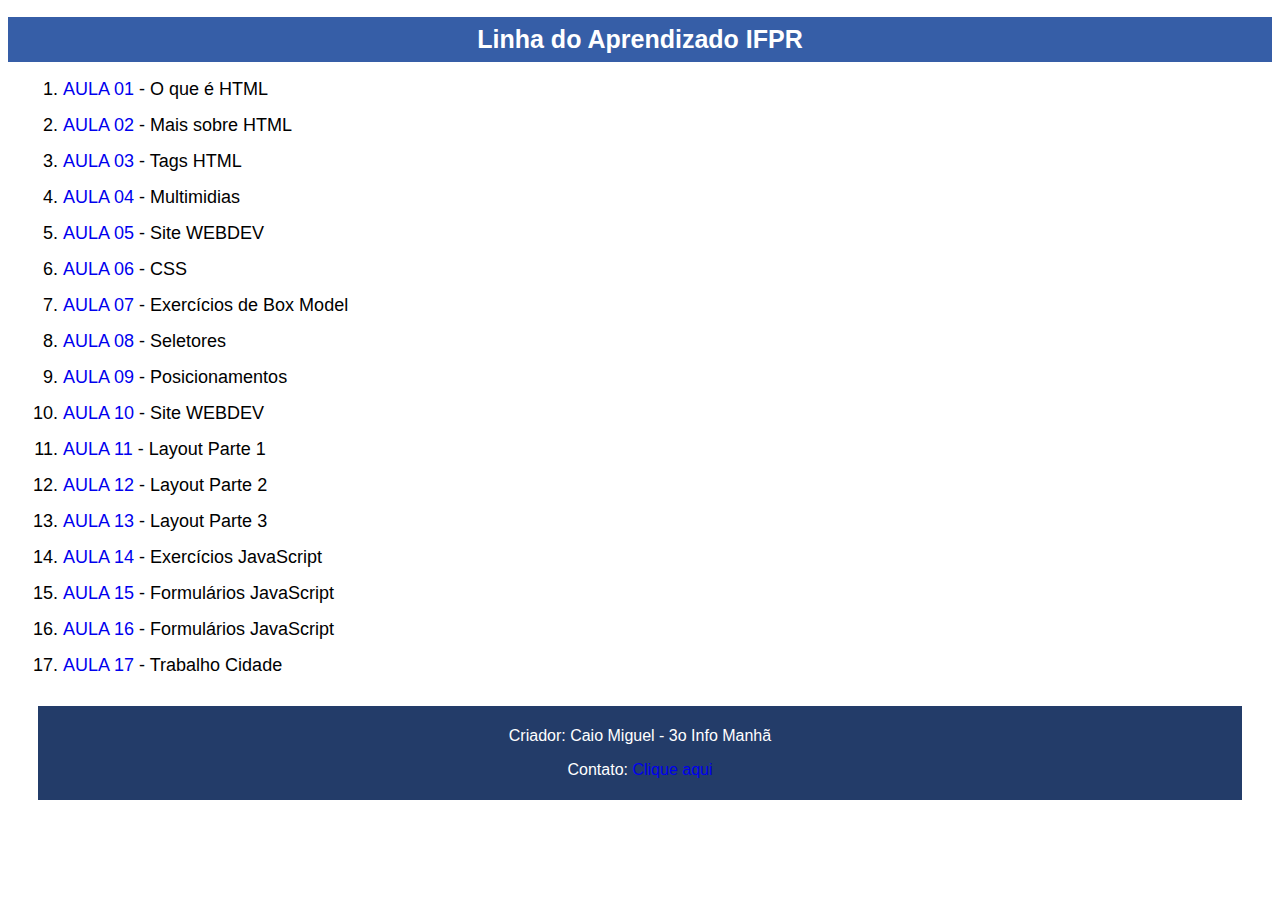
<file: index.html>
<!DOCTYPE html>
<html lang="en">
<head>
    <meta charset="UTF-8">
    <meta http-equiv="X-UA-Compatible" content="IE=edge">
    <meta name="viewport" content="width=device-width, initial-scale=1.0">
    <title>Linha do Aprendizado</title>

    <link rel="stylesheet" href="style.css">

    <script type="text/javascript" src="js.js"></script>

</head>

<body>
    
    <header>
        <h1>Linha do Aprendizado IFPR</h1>
    </header>

    <article>
        <section>
            <ol>
                <li><a class="links" href="aulas/Aula01/Ex01.html">Aula 01</a> - O que é HTML</li>
                <li><a class="links" href="aulas/Aula02/RDE05_index_base.html">Aula 02</a> - Mais sobre HTML</li>
                <li><a class="links" href="aulas/Aula05 - Atividade/index.html">Aula 03</a> - Tags HTML</li>
                <li><a class="links" href="aulas/Aula06 - Multimídias/Aula09-Multimídias.html">Aula 04</a> - Multimidias</li> 
                <li><a class="links" href="aulas/Aula07 - Atividade/index.html">Aula 05</a> - Site WEBDEV</li>
                <li><a class="links" href="aulas/Aula08 - CSS/index.html">Aula 06</a> - CSS</li>
                <li><a class="links" href="aulas/Aula09 - Box Model/exercicio.html">Aula 07</a> - Exercícios de Box Model</li>
                <li><a class="links" href="aulas/Aula10 - Seletores/RDE12_DWEB_Texto.html">Aula 08</a> - Seletores</li>
                <li><a class="links" href="aulas/Aula11 - Posicionamento/index.html">Aula 09</a> - Posicionamentos</li>
                <li><a class="links" href="aulas/Aula12 - Projeto CSS/index.html">Aula 10</a> - Site WEBDEV</li>
                <li><a class="links" href="aulas/Aula13 - Layout/Aula21-Layout.html">Aula 11</a> - Layout Parte 1</li>
                <li><a class="links" href="aulas/Aula13 - Layout/Aula21-Layout2.html">Aula 12</a> - Layout Parte 2</li>
                <li><a class="links" href="aulas/Aula13 - Layout/Aula21-Layout3.html">Aula 13</a> - Layout Parte 3</li>
                <li><a class="links" href="aulas/Aula14 - JavaScript/index.html">Aula 14</a> - Exercícios JavaScript</li>
                <li><a class="links" href="aulas/Aula15 - Formulários/formularios.html">Aula 15</a> - Formulários JavaScript</li>
                <li><a class="links" href="aulas/Aula15 - Formulários/formularios2.html">Aula 16</a> - Formulários JavaScript</li>
                <li><a class="links" href="aulas/Aula16 - Trabalho Cidade/index.html">Aula 17</a> - Trabalho Cidade</li>
            </ol>
        </section>
    </article>

    <footer>
        <p>Criador: Caio Miguel - 3o Info Manhã</p>
        <p>Contato: <a href="mailto:caiomiguel1310@gmail.com" class="email">Clique aqui</a>
    </footer>

</body>

</html>
</file>
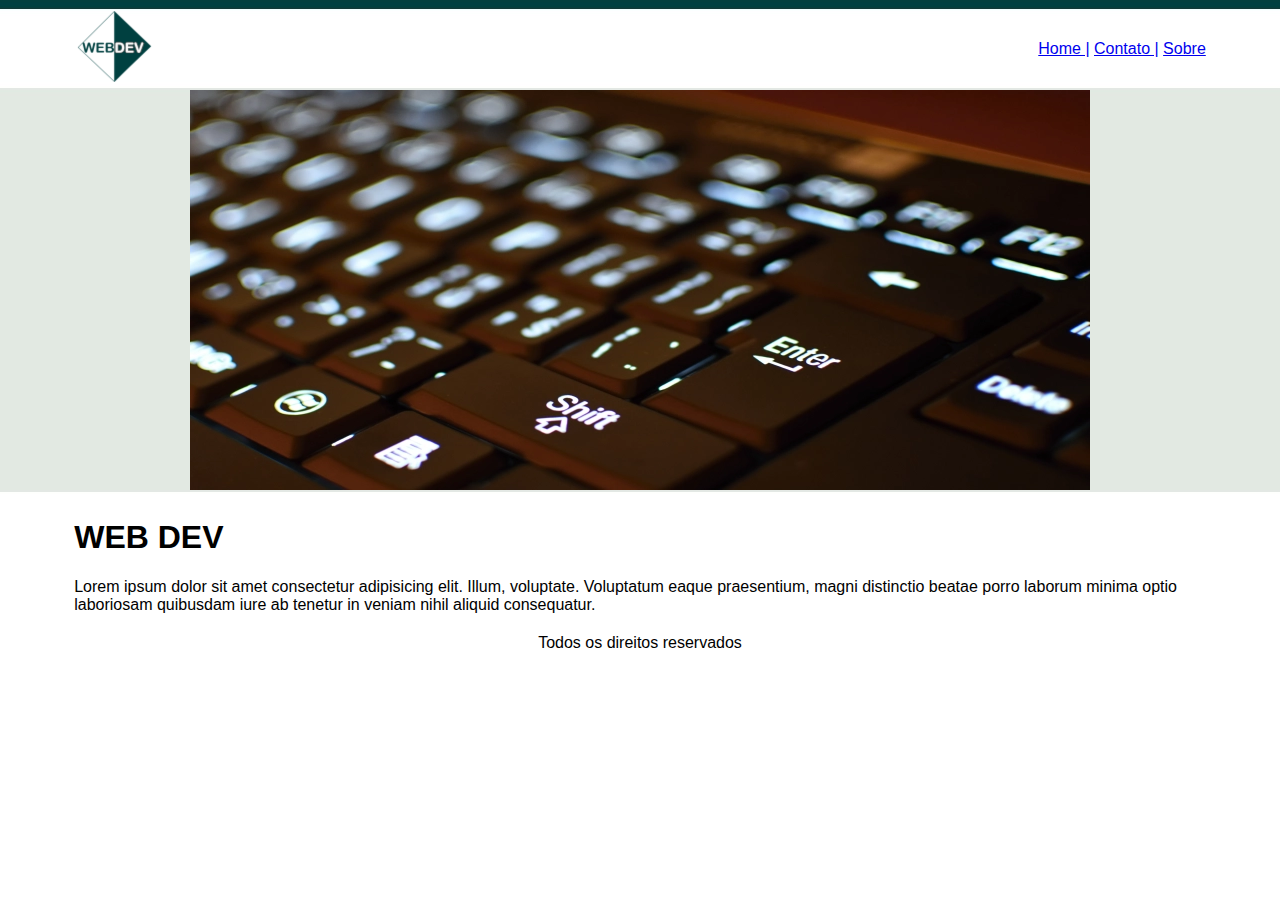
<file: aulas/Aula07 - Atividade/index.html>
<!DOCTYPE html>
<html lang="pt-BR">

<head>
    <meta charset="UTF-8">
    <meta http-equiv="X-UA-Compatible" content="IE=edge">
    <meta name="viewport" content="width=device-width, initial-scale=1.0">
    <title>WEB DEV</title>
</head>

<body background="img/fundo_index.jpg">
    <font face="arial">
    
    <table border="0" width="90%" align="center">
        <tr>
            <td>
                <img src="img/logo.png" alt="Logo WEB DEV">
            </td>
            <td align="right">
                <a href="index.html">Home |</a>
                <a href="contato.html">Contato |</a>
                <a href="sobre.html">Sobre</a>
            </td>
        </tr>

        <tr>
            <td colspan="2" align="center">
                <img src="img/keyboard-in-close-up.webp" alt="Foto da capa">
            </td>
        </tr>

        <tr>
            <td colspan="2">
                <h1>WEB DEV</h1>
                <p>Lorem ipsum dolor sit amet consectetur adipisicing elit. Illum, voluptate. Voluptatum eaque praesentium, magni distinctio beatae porro laborum minima optio laboriosam quibusdam iure ab tenetur in veniam nihil aliquid consequatur.</p>
            </td>
        </tr>

        <tr>
            <td colspan="2" align="center">
                Todos os direitos reservados
            </td>
        </tr>
    </table>

</font>
</body>


</html>
</file>
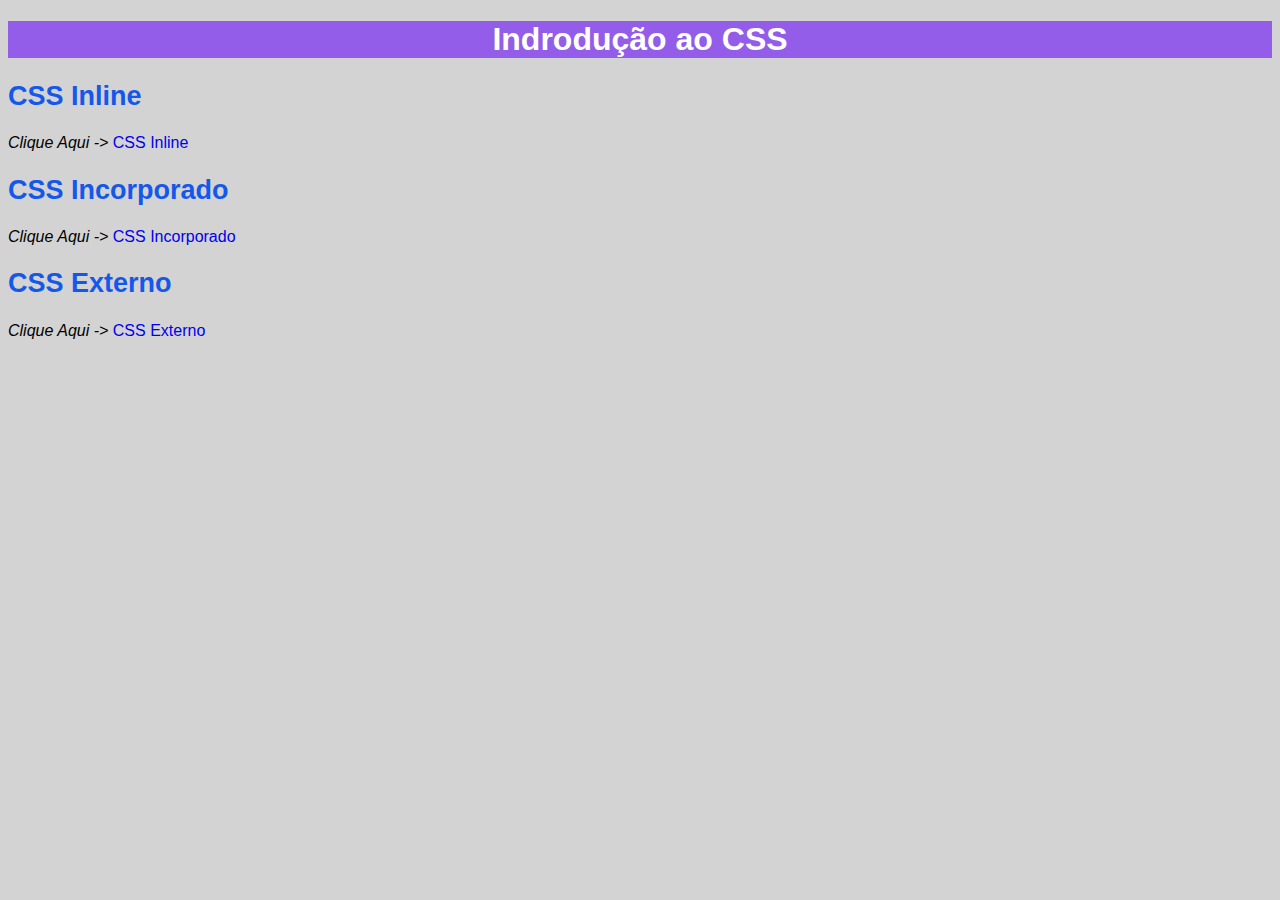
<file: aulas/Aula08 - CSS/index.html>
<!DOCTYPE html>
<html lang="en">
<head>
    <meta charset="UTF-8">
    <meta http-equiv="X-UA-Compatible" content="IE=edge">
    <meta name="viewport" content="width=device-width, initial-scale=1.0">
    <title>Introdução ao CSS</title>

    <link rel="stylesheet" href="css/style2.css"> 

</head>

<body>
    
    <h1>Indrodução ao CSS</h1>

    <h2>CSS Inline</h2>
    <em>Clique Aqui -></em> <a href="CSS_inline.html" target="_blank">CSS Inline</a>

    <h2>CSS Incorporado</h2>
    <em>Clique Aqui -></em> <a href="CSS_incorporado.html" target="_blank">CSS Incorporado</a>

    <h2>CSS Externo</h2>
    <em>Clique Aqui -></em> <a href="CSS_externo.html" target="_blank">CSS Externo</a>

</body>

</html>
</file>
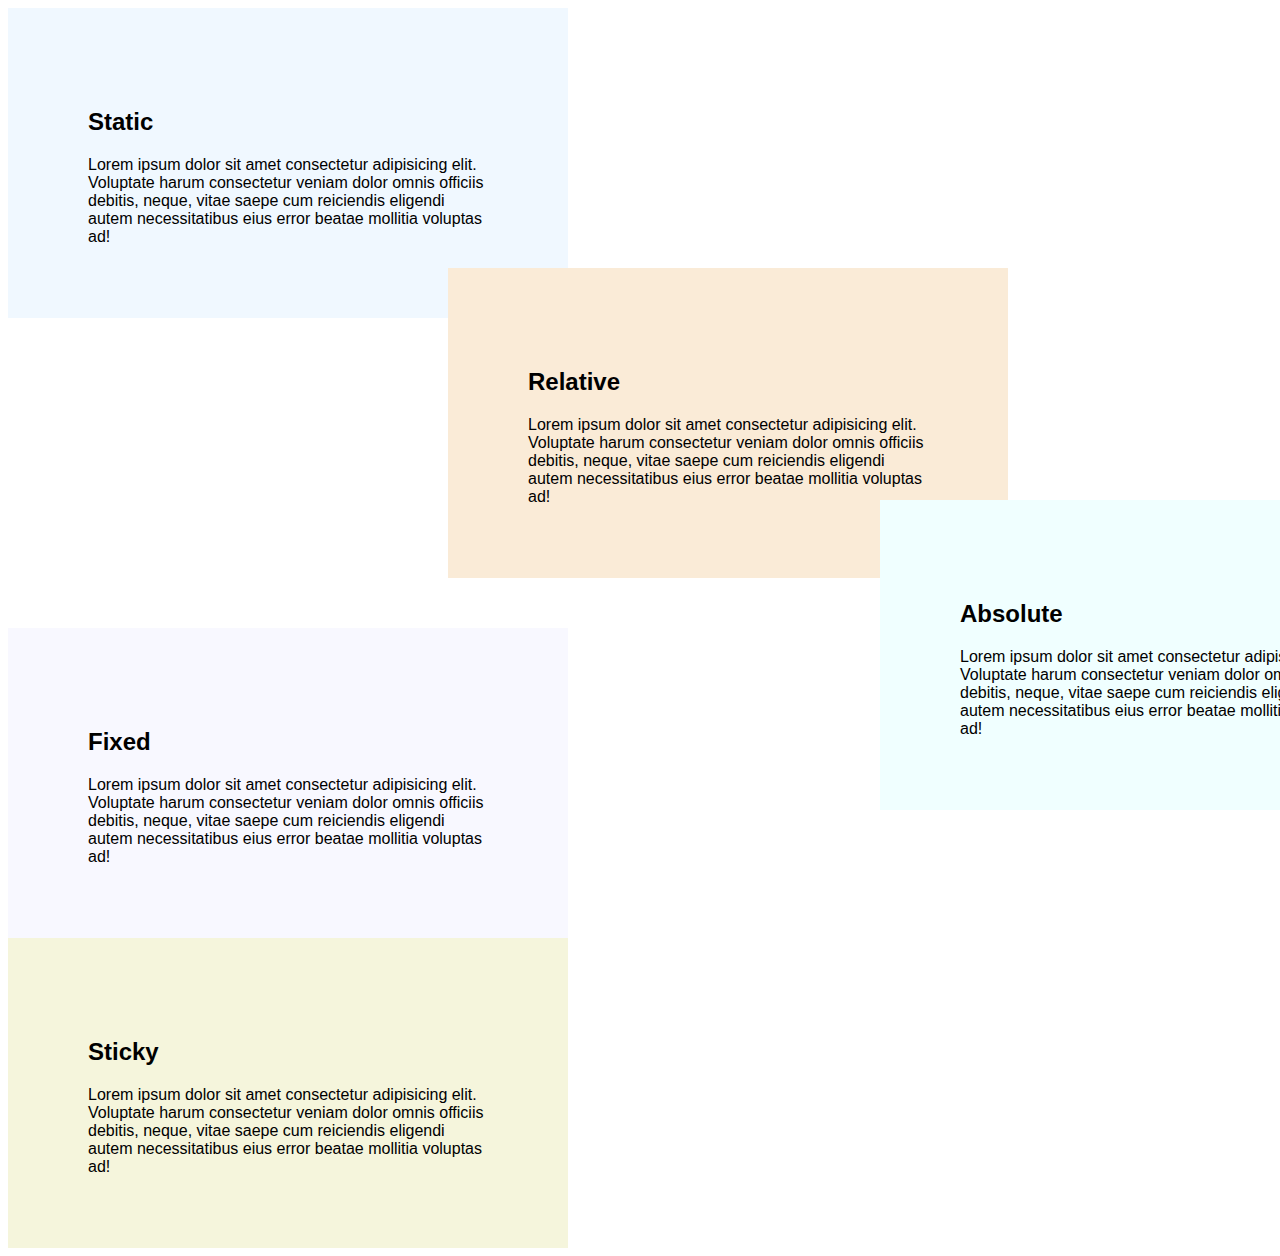
<file: aulas/Aula11 - Posicionamento/index.html>
<!DOCTYPE html>
<html lang="en">
<head>
    <meta charset="UTF-8">
    <meta http-equiv="X-UA-Compatible" content="IE=edge">
    <meta name="viewport" content="width=device-width, initial-scale=1.0">
    <title>Posicionamento</title>

    <link rel="stylesheet" href="style.css">

</head>

<body>
    
    <div class="box1">
        <h2>Static</h2>
        Lorem ipsum dolor sit amet consectetur adipisicing elit. Voluptate harum consectetur veniam dolor omnis officiis debitis, neque, vitae saepe cum reiciendis eligendi autem necessitatibus eius error beatae mollitia voluptas ad!
    </div>

    <div class="box2">
        <h2>Relative</h2>
        Lorem ipsum dolor sit amet consectetur adipisicing elit. Voluptate harum consectetur veniam dolor omnis officiis debitis, neque, vitae saepe cum reiciendis eligendi autem necessitatibus eius error beatae mollitia voluptas ad!
    </div>

    <div class="box3">
        <h2>Absolute</h2>
        Lorem ipsum dolor sit amet consectetur adipisicing elit. Voluptate harum consectetur veniam dolor omnis officiis debitis, neque, vitae saepe cum reiciendis eligendi autem necessitatibus eius error beatae mollitia voluptas ad!
    </div>

    <div class="box4">
        <h2>Fixed</h2>
        Lorem ipsum dolor sit amet consectetur adipisicing elit. Voluptate harum consectetur veniam dolor omnis officiis debitis, neque, vitae saepe cum reiciendis eligendi autem necessitatibus eius error beatae mollitia voluptas ad!
    </div>

    <div class="box5">
        <h2>Sticky</h2>
        Lorem ipsum dolor sit amet consectetur adipisicing elit. Voluptate harum consectetur veniam dolor omnis officiis debitis, neque, vitae saepe cum reiciendis eligendi autem necessitatibus eius error beatae mollitia voluptas ad!
    </div>

</body>

</html>
</file>
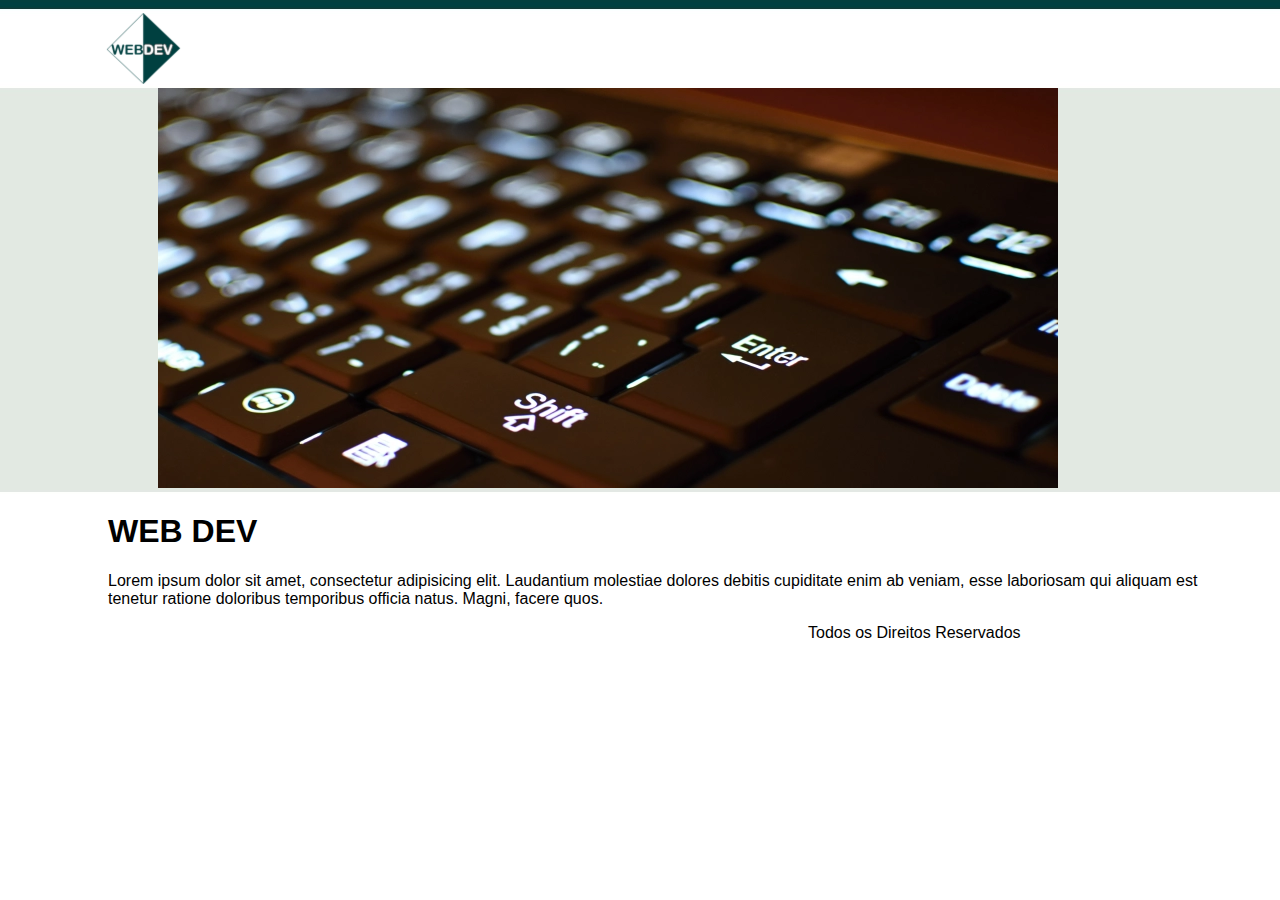
<file: aulas/Aula12 - Projeto CSS/index.html>
<!DOCTYPE html>
<html lang="en">
<head>
    <meta charset="UTF-8">
    <meta http-equiv="X-UA-Compatible" content="IE=edge">
    <meta name="viewport" content="width=device-width, initial-scale=1.0">
    <title>WEB DEV - CSS</title>

    <link rel="stylesheet" href="style.css">

</head>

<body background="img/fundo_index.jpg">
    
    <div class="principal">

        <div class="cabecalho">
            <div class="logo">
                <img src="img/logo.png" alt="logo">
            </div>
            <div class="navbar">
                <a href="index.html">Home </a>|
                <a href="contato.html">Contato </a>|
                <a href="sobre.html">Sobre</a>
            </div>
        </div>

        <div class="conteudo">
            <img src="img/keyboard-in-close-up.webp" alt="imagem principal">
        </div>

        <div class="rodape">
            <h1>WEB DEV</h1>
            <p>Lorem ipsum dolor sit amet, consectetur adipisicing elit. Laudantium molestiae dolores debitis cupiditate enim ab veniam, esse laboriosam qui aliquam est tenetur ratione doloribus temporibus officia natus. Magni, facere quos.</p>
            <p class="direitos">Todos os Direitos Reservados</p>
        </div>

    </div>

</body>

</html>
</file>
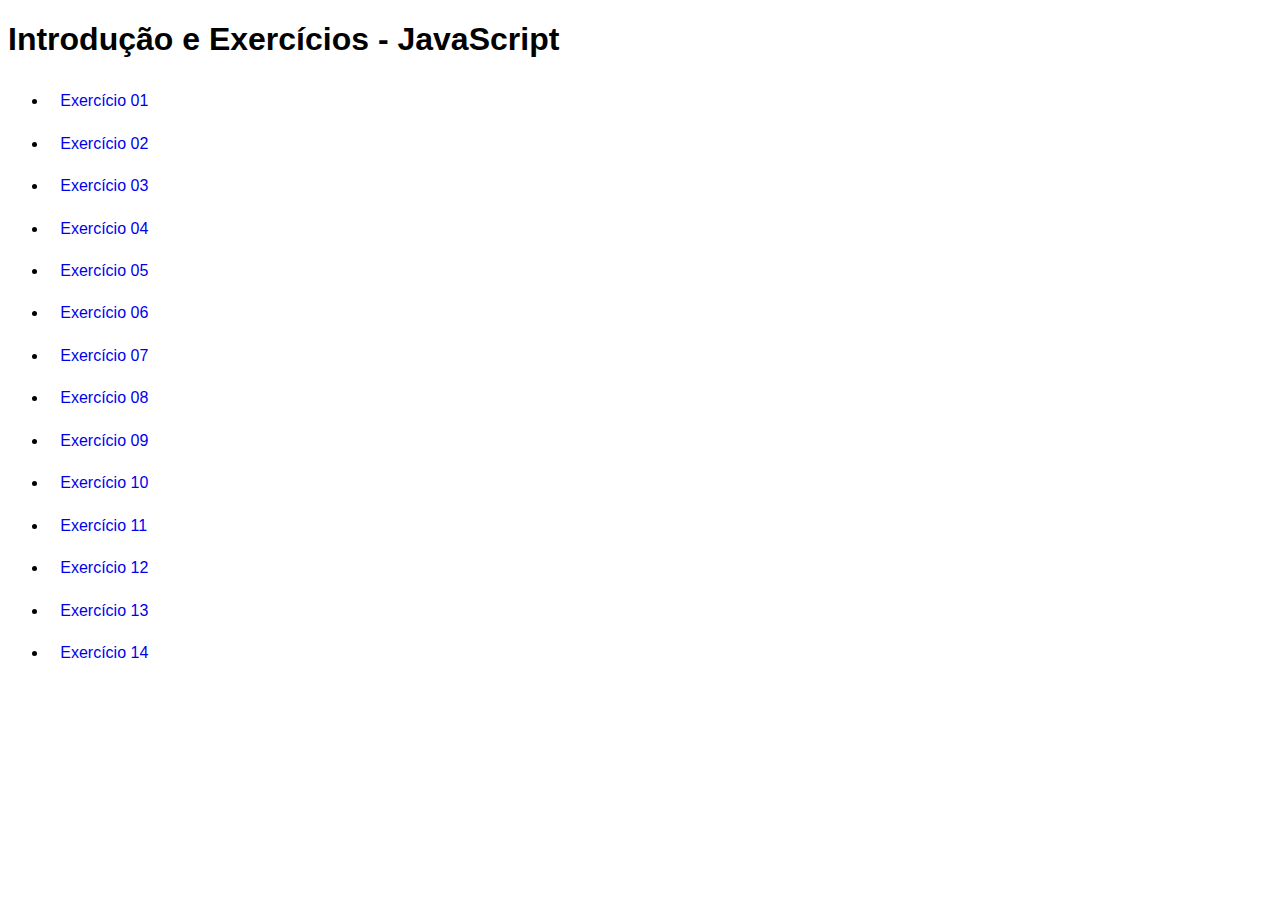
<file: aulas/Aula14 - JavaScript/index.html>
<!DOCTYPE html>
<html lang="en">
<head>
    <meta charset="UTF-8">
    <meta http-equiv="X-UA-Compatible" content="IE=edge">
    <meta name="viewport" content="width=device-width, initial-scale=1.0">
    <title>Introdução e Exercícios - JavaScript</title>

    <link rel="stylesheet" href="style.css">

</head>

<body>

    <h1>Introdução e Exercícios - JavaScript</h1>

    <ul>
        <li><a href="js_ex01.html">Exercício 01</a></li>
        <li><a href="js_ex02.html">Exercício 02</a></li>
        <li><a href="js_ex03.html">Exercício 03</a></li>
        <li><a href="js_ex04.html">Exercício 04</a></li>
        <li><a href="js_ex05.html">Exercício 05</a></li>
        <li><a href="js_ex06.html">Exercício 06</a></li>
        <li><a href="js_ex07.html">Exercício 07</a></li>
        <li><a href="js_ex08.html">Exercício 08</a></li>
        <li><a href="js_ex09.html">Exercício 09</a></li>
        <li><a href="js_ex10.html">Exercício 10</a></li>
        <li><a href="js_ex11.html">Exercício 11</a></li>
        <li><a href="js_ex12.html">Exercício 12</a></li>
        <li><a href="js_ex13.html">Exercício 13</a></li>
        <li><a href="js_ex14.html">Exercício 14</a></li>
    </ul>

</body>

</html>
</file>
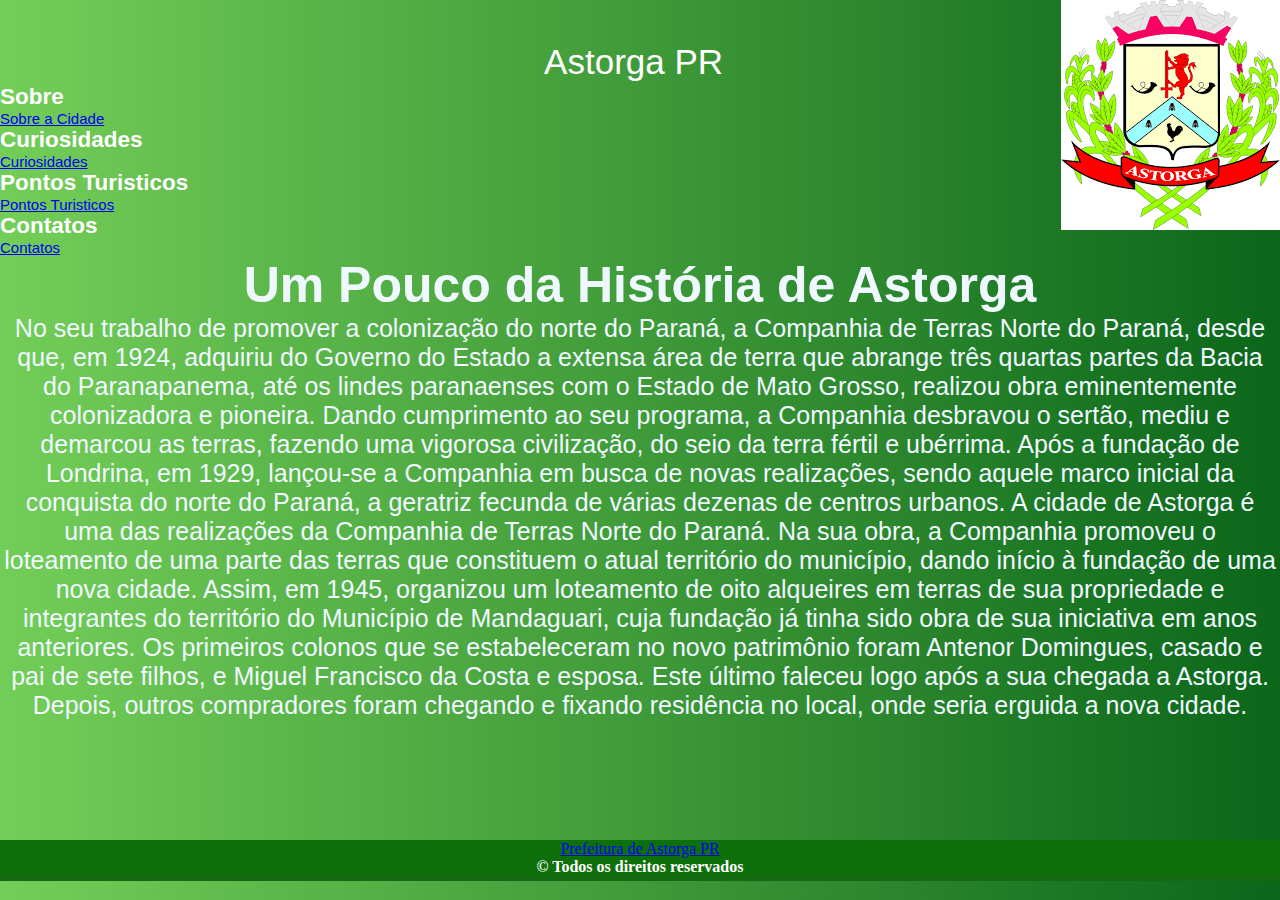
<file: aulas/Aula16 - Trabalho Cidade/index.html>
<!DOCTYPE html>
<html lang="en">
<head>
    <meta charset="UTF-8">
    <meta http-equiv="X-UA-Compatible" content="IE=edge">
    <meta name="viewport" content="width=device-width, initial-scale=1.0">
    <title>Astorga PR</title>
    <link rel="stylesheet" href="css/style.css">
</head>
<body>
    <div class="logo">
        <picture>
            <img src="img/Logo.png"  alt="Logo">
        </picture>
     </div>

     <div class="menu">
        <table>        
        <tr>
        <td> 
            <span>Astorga PR</span>
        </td> 
        </tr>
        </table>
        </div>

        <div class="navegacao">
            <h2>Sobre</h2>
            <a href="sobre.html"><p>Sobre a Cidade</p></a>
        
            <h2>Curiosidades</h2>
            <a href="curiosidades.html">Curiosidades</a>

            <h2>Pontos Turisticos</h2>
            <a href="pontos_turisticos.html">Pontos Turisticos</a>
        
            <h2>Contatos</h2>
            <a href="contatos.html">Contatos</a>
    </div>

        <div class="astorga">
            <h1>Um Pouco da História de Astorga</h1>
            <p>No seu trabalho de promover a colonização do norte do Paraná, a Companhia de Terras Norte do Paraná, desde que, em 1924, adquiriu do Governo do Estado a extensa área de terra que abrange três quartas partes da Bacia do Paranapanema, até os lindes paranaenses com o Estado de Mato Grosso, realizou obra eminentemente colonizadora e pioneira. Dando cumprimento ao seu programa, a Companhia desbravou o sertão, mediu e demarcou as terras, fazendo uma vigorosa civilização, do seio da terra fértil e ubérrima.
                Após a fundação de Londrina, em 1929, lançou-se a Companhia em busca de novas realizações, sendo aquele marco inicial da conquista do norte do Paraná, a geratriz fecunda de várias dezenas de centros urbanos. A cidade de Astorga é uma das realizações da Companhia de Terras Norte do Paraná. Na sua obra, a Companhia promoveu o loteamento de uma parte das terras que constituem o atual território do município, dando início à fundação de uma nova cidade. Assim, em 1945, organizou um loteamento de oito alqueires em terras de sua propriedade e integrantes do território do Município de Mandaguari, cuja fundação já tinha sido obra de sua iniciativa em anos anteriores.      
                Os primeiros colonos que se estabeleceram no novo patrimônio foram Antenor Domingues, casado e pai de sete filhos, e Miguel Francisco da Costa e esposa. Este último faleceu logo após a sua chegada a Astorga. Depois, outros compradores foram chegando e fixando residência no local, onde seria erguida a nova cidade.</p>
        </div>
            <div class="rodapé">
            
            <a href="https://www.astorga.pr.gov.br/"> Prefeitura de Astorga PR</a>
            <b>
                <p>© Todos os direitos reservados</p>    
            </b>
            </div>
</body>
</html>
</file>
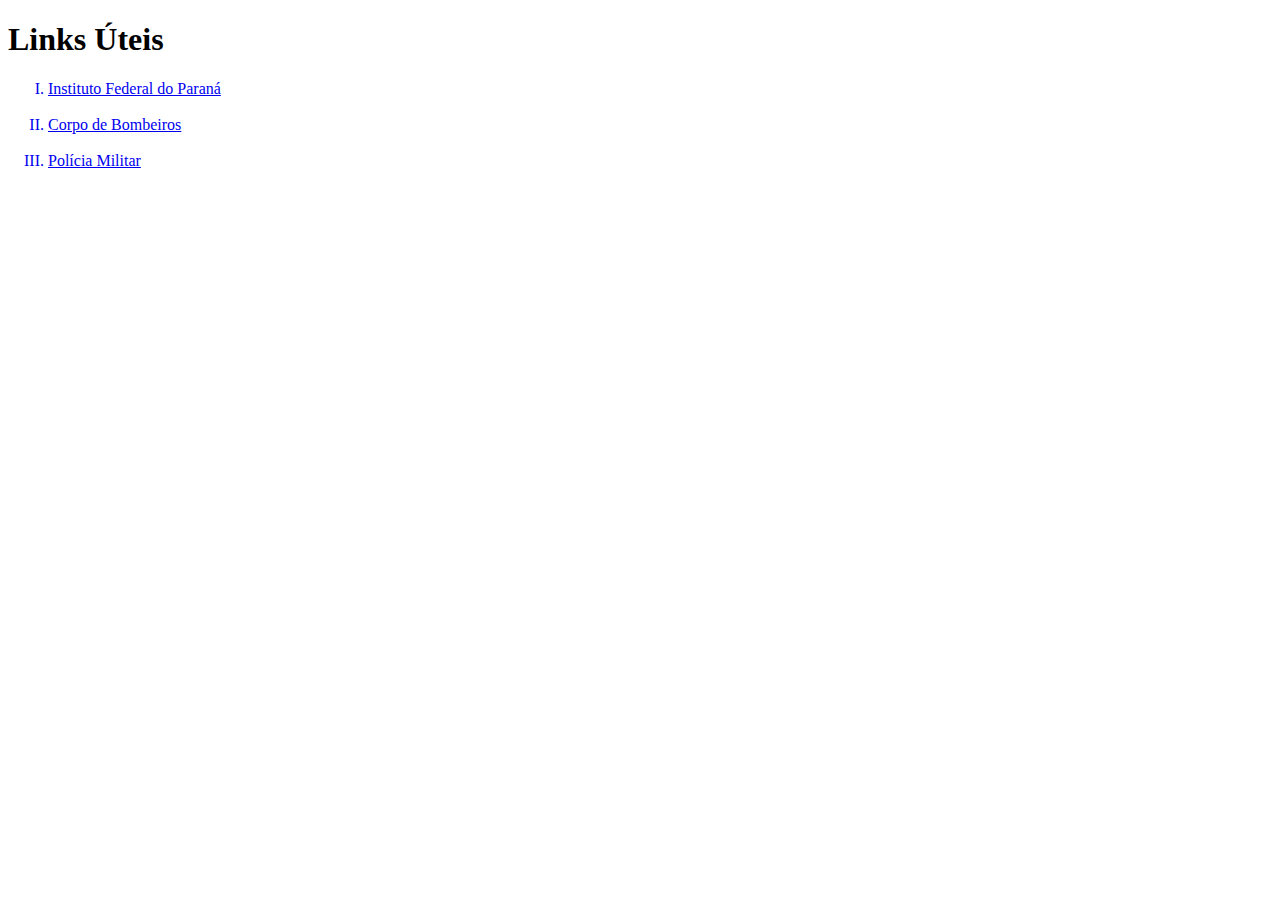
<file: aulas/Aula02/links_úteis.html>
<!DOCTYPE html>
<html lang="en">

<head>
    <meta charset="UTF-8">
    <meta http-equiv="X-UA-Compatible" content="IE=edge">
    <meta name="viewport" content="width=device-width, initial-scale=1.0">
    <title>Links Úteis</title>
</head>

<body>
    <h1>Links Úteis</h1>
    <ol type="I">
    <a href="https://irati.ifpr.edu.br/" target="_blank"><li>Instituto Federal do Paraná</li></a><br>
    <a href="https://www.bombeiros.pr.gov.br/" target="_blank"><li>Corpo de Bombeiros</li></a><br>
    <a href="https://www.pmpr.pr.gov.br/" target="_self"><li>Polícia Militar</li></a>
    </ol>
</body>

</html>
</file>
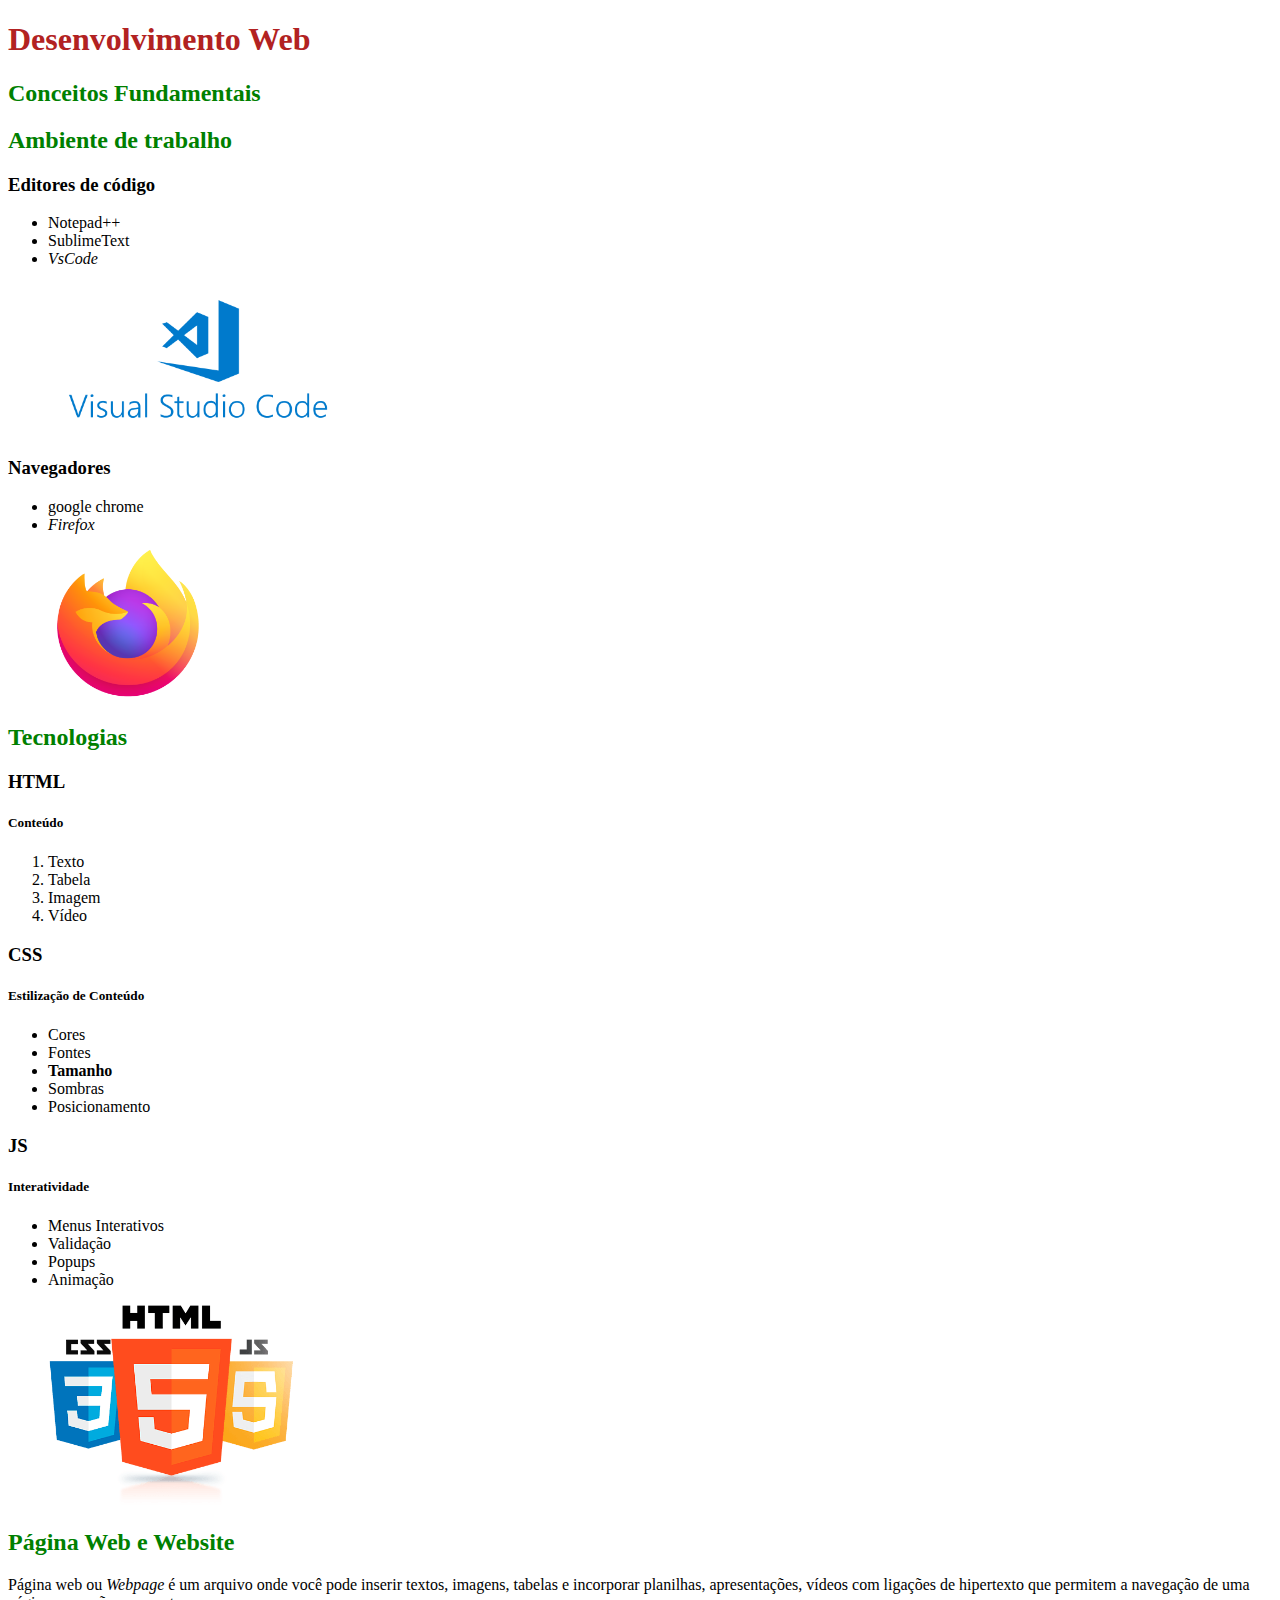
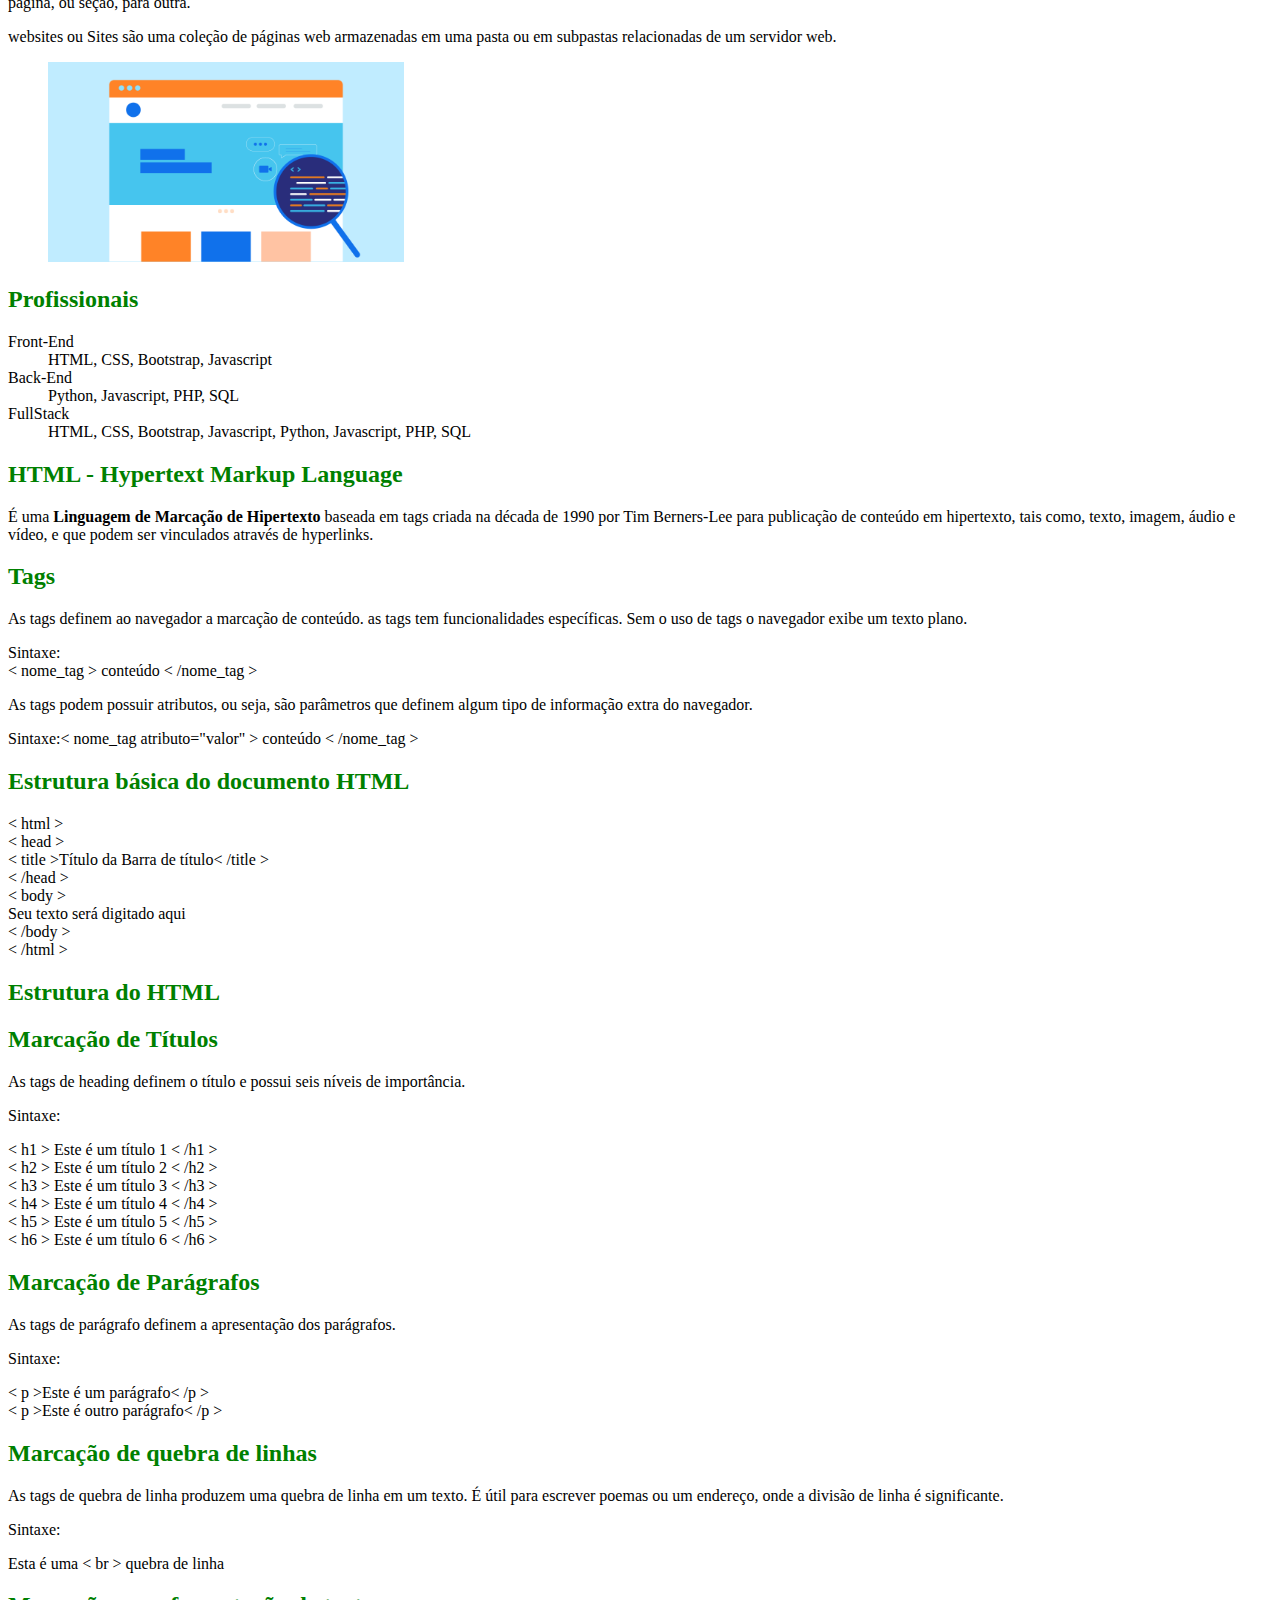
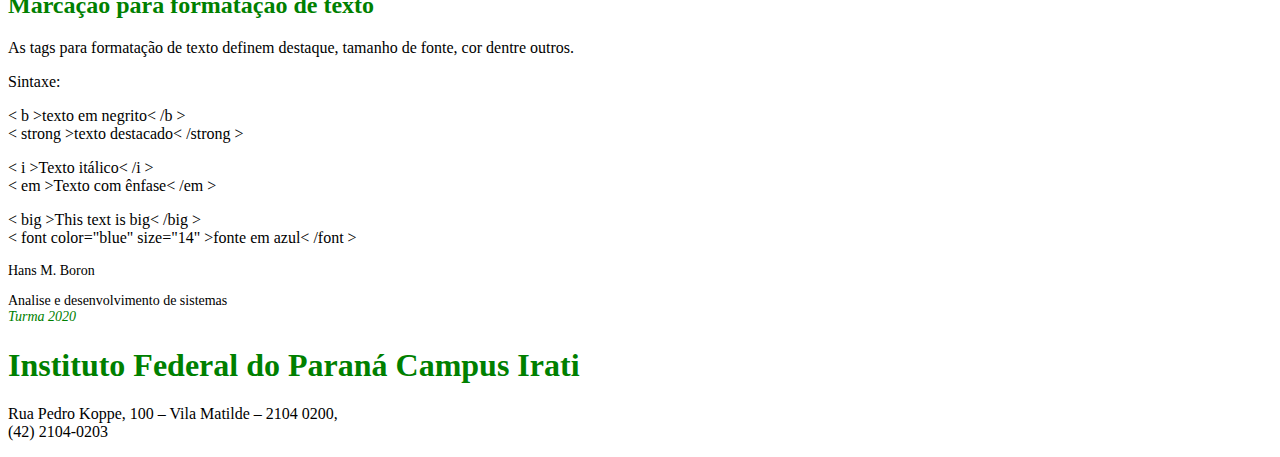
<file: aulas/Aula02/RDE03-Ex01-Hans_Boron.html>
<!DOCTYPE html>
<html lang="pt-br">

<head>
    <meta charset="UTF-8">
    <meta http-equiv="X-UA-Compatible" content="IE=edge">
    <meta name="viewport" content="width=device-width, initial-scale=1.0">
    <link rel="icon" href="img/favicon.ico" type="image/x-icon">
    <title>RDE03-EX01</title>
    <style>
        h2 {
            color: green;
        }
    </style>
</head>

<body>
    <h1 style="color: firebrick; font-weight: bolder;">Desenvolvimento Web</h1>
    <h2>Conceitos Fundamentais</h2>

    <h2>Ambiente de trabalho</h2>
    <h3>Editores de código</h3>
    <ul>
        <li>Notepad++</li>
        <li>SublimeText</li>
        <li><em>VsCode</em></li>
    </ul>

    <figure>
        <img src="img/vscode.png" alt="Visual Studio Code" height="150">
    </figure>

    <h3>Navegadores</h3>
    <ul>
        <li>google chrome</li>
        <li><em>Firefox</em></li>
    </ul>

    <figure>
        <img src="img/firefox.png" alt="Visual Studio Code" height="150">
    </figure>

    <h2>Tecnologias</h2>
    <h3>HTML</h3>
    <h5>Conteúdo</h5>
    <ol type="1">
        <li>Texto</li>
        <li>Tabela</li>
        <li>Imagem</li>
        <li>Vídeo</li>
    </ol>
    <h3>CSS</h3>
    <h5>Estilização de Conteúdo</h5>
    <ul>
        <li>Cores</li>
        <li>Fontes</li>
        <li><strong>Tamanho</strong></li>
        <li>Sombras</li>
        <li>Posicionamento</li>
    </ul>

    <h3>JS</h3>
    <h5>Interatividade</h5>
    <ul>
        <li>Menus Interativos</li>
        <li>Validação</li>
        <li>Popups</li>
        <li>Animação</li>
    </ul>

    <figure>
        <img src="img/html.png" alt="Visual Studio Code" height="200">
    </figure>

    <h2>Página Web e Website</h2>
    <p>Página web ou <em>Webpage</em> é um arquivo onde você pode inserir textos, imagens, tabelas e incorporar planilhas,
        apresentações, vídeos com ligações de hipertexto que permitem a navegação de uma página, ou seção, para outra.
    </p>
    <p>websites ou Sites são uma coleção de páginas web armazenadas em uma pasta ou em subpastas relacionadas de um
        servidor web.</p>

    <figure>
        <img src="img/webpage.png" alt="Visual Studio Code" height="200">
    </figure>

    <h2>Profissionais</h2>
    <dl>
        <dt>Front-End</dt>
        <dd>HTML, CSS, Bootstrap, Javascript</dd>
        <dt>Back-End</dt>
        <dd>Python, Javascript, PHP, SQL</dd>
        <dt>FullStack</dt>
        <dd>HTML, CSS, Bootstrap, Javascript, Python, Javascript, PHP, SQL</dd>
    </dl>

    <h2>HTML - Hypertext Markup Language</h2>
    <p>É uma <strong>Linguagem de Marcação de Hipertexto</strong> baseada em tags criada na década de 1990 por Tim Berners-Lee para
        publicação de conteúdo em hipertexto, tais como, texto, imagem, áudio e vídeo, e que podem ser vinculados
        através de hyperlinks.</p>

    <h2>Tags</h2>
    <p>As tags definem ao navegador a marcação de conteúdo. as tags tem funcionalidades específicas. Sem o uso de tags o
        navegador exibe um texto plano.</p>
    <p>Sintaxe:<br> &lt; nome_tag &gt; conteúdo &lt; /nome_tag &gt;</p>
    <p>As tags podem possuir atributos, ou seja, são parâmetros que definem algum tipo de informação extra do navegador.
    </p>
    <p>Sintaxe:&lt; nome_tag atributo="valor" &gt; conteúdo &lt; /nome_tag &gt;</p>

    <h2>Estrutura básica do documento HTML</h2>
    <p>&lt; html &gt;<br>&lt; head &gt;<br>&lt; title &gt;Título da Barra de título&lt; /title &gt;<br>&lt; /head
        &gt;<br>&lt; body &gt;<br>Seu texto será digitado aqui<br>&lt; /body &gt;<br>&lt; /html &gt;</p>

    <h2>Estrutura do HTML</h2>

    <h2>Marcação de Títulos</h2>
    <p>As tags de heading definem o título e possui seis níveis de importância.</p>
    <p>Sintaxe:</p>
    <p>&lt; h1 &gt; Este é um título 1 &lt; /h1 &gt;<br>&lt; h2 &gt; Este é um título 2 &lt; /h2 &gt;<br>&lt; h3 &gt;
        Este é um título 3 &lt; /h3 &gt;<br>&lt; h4 &gt; Este é um título 4 &lt; /h4 &gt;<br>&lt; h5 &gt; Este é um
        título 5 &lt; /h5 &gt;<br>&lt; h6 &gt; Este é um título 6 &lt; /h6 &gt;</p>

    <h2>Marcação de Parágrafos</h2>
    <p>As tags de parágrafo definem a apresentação dos parágrafos.</p>
    <p>Sintaxe:</p>
    <p>&lt; p &gt;Este é um parágrafo&lt; /p &gt;<br>&lt; p &gt;Este é outro parágrafo&lt; /p &gt;</p>

    <h2>Marcação de quebra de linhas</h2>
    <p>As tags de quebra de linha produzem uma quebra de linha em um texto. É útil para escrever poemas ou um endereço,
        onde a divisão de linha é significante.</p>
    <p>Sintaxe:</p>
    <p>Esta é uma &lt; br &gt; quebra de linha</p>

    <h2>Marcação para formatação de texto</h2>
    <p>As tags para formatação de texto definem destaque, tamanho de fonte, cor dentre outros.</p>
    <p>Sintaxe:</p>
    <p>&lt; b &gt;texto em negrito&lt; /b &gt;<br>&lt; strong &gt;texto destacado&lt; /strong &gt;</p>
    <p>&lt; i &gt;Texto itálico&lt; /i &gt;<br>&lt; em &gt;Texto com ênfase&lt; /em &gt;</p>
    <p>&lt; big &gt;This text is big&lt; /big &gt;<br>&lt; font color="blue" size="14" &gt;fonte em azul&lt; /font &gt;
    </p>

    <!-- Exercicios -->
    <p style="font-size: 14px;">Hans M. Boron</p>
    <p style="font-size: 14px;">Analise e desenvolvimento de sistemas<br><em style="color: green;">Turma 2020</em> </p>
    <h1 style="color: green;">Instituto Federal do Paraná Campus Irati</h1>
    <p>
        Rua Pedro Koppe, 100 – Vila Matilde – 2104 0200,<br>
        (42) 2104-0203
    </p>
</body>

</html>
</file>
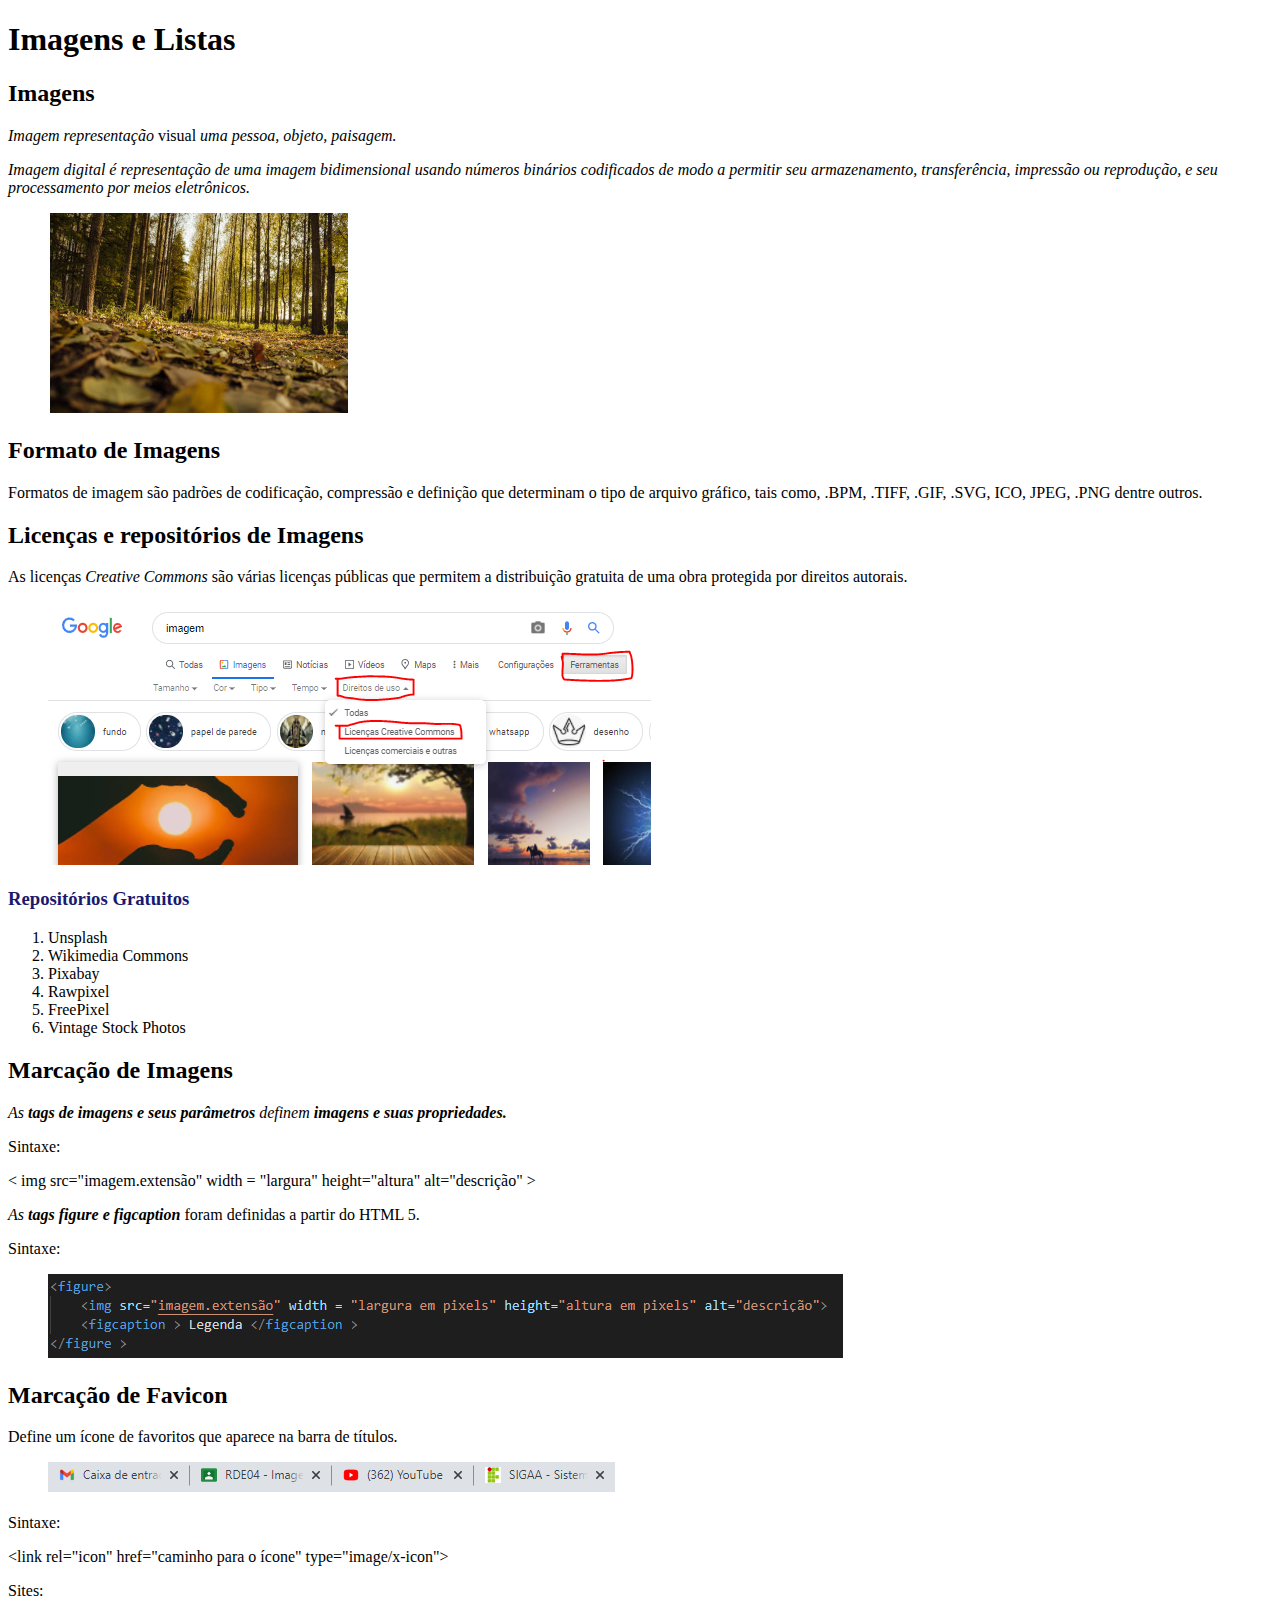
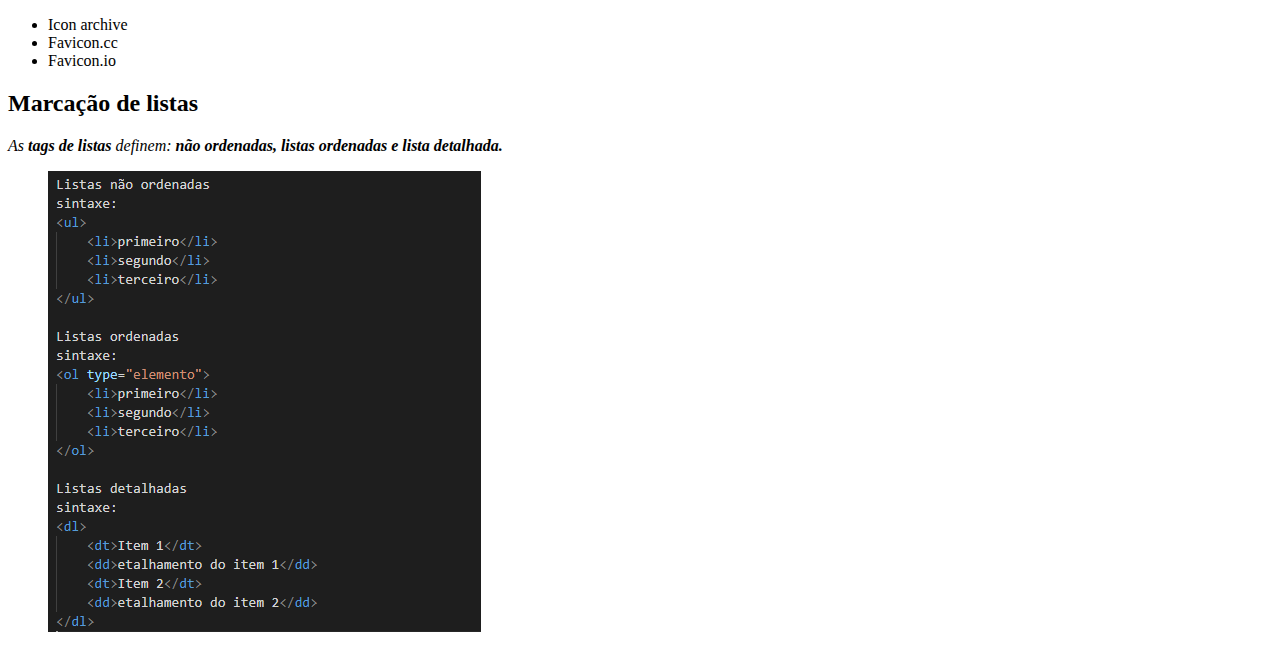
<file: aulas/Aula02/RDE04-Ex01-Mariele_Longato.html>
<!DOCTYPE html>
<html lang="pt-BR">
<head>
    <meta charset="UTF-8">
    <meta http-equiv="X-UA-Compatible" content="IE=edge">
    <meta name="viewport" content="width=device-width, initial-scale=1.0">
    <link rel="icon" href="img/favicon_ml.ico" type="image/x-icon">
    <title>Imagens e Listas</title>
</head>
<body>
    <h1>Imagens e Listas</h1>
    <h2>Imagens</h2>
    <p><em>Imagem representação</em> visual <em> uma pessoa, objeto, paisagem.</em></p>
    <p><i>Imagem digital é representação de uma imagem bidimensional usando números binários codificados de modo a permitir seu armazenamento, transferência, impressão ou reprodução, e seu processamento por meios eletrônicos.</i></p>
    <figure>
        <img src ="img/paisagem.jpeg" alt="paisagem">
    </figure>
    <h2>Formato de Imagens</h2>
    <p>Formatos de imagem são padrões de codificação, compressão e definição que determinam o tipo de arquivo gráfico, tais como, .BPM, .TIFF, .GIF, .SVG, ICO, JPEG, .PNG dentre outros.</p>

    <h2>Licenças e repositórios de Imagens</h2>
    <p>As licenças <i>Creative Commons</i> são várias licenças públicas que permitem a distribuição gratuita de uma obra protegida por direitos autorais.</p>
    <figure>
        <img src="img/licenca.jpg" alt="Creative Commons">
    </figure>
    <h3><font color ="#191970">Repositórios Gratuitos</font></h3>
    <ol>
        <li>Unsplash</li>
        <li>Wikimedia Commons</li>
        <li>Pixabay</li>
        <li>Rawpixel</li>
        <li>FreePixel</li>
        <li>Vintage Stock Photos</li>
    </ol>
        
    <h2>Marcação de Imagens</h2>
    <p><em>As <b>tags de imagens e seus parâmetros</b> definem <strong> imagens e suas propriedades.</strong></em></p>
    <p>Sintaxe:</p>
    <p>&lt; img src="imagem.extensão" width = "largura" height="altura" alt="descrição" &gt;</p>

    <p><i>As <b>tags figure e figcaption</b></i> foram definidas a partir do HTML 5.</p>
    <p>Sintaxe:</p>
    <figure>
        <img src ="img/sintaxe_imagem.jpg" alt="Sintaxe tag imagem">
    </figure>
    <h2>Marcação de Favicon</h2>
    <p>Define um ícone de favoritos que aparece na barra de títulos.</p>
    <figure>
        <img src="img/favicon.jpeg" alt="Exemplo de favicon">
    </figure>
    <p>Sintaxe:</p>
    <p>&lt;link rel="icon" href="caminho para o ícone" type="image/x-icon"&gt; </p>
    <p>Sites:</p>
    <ul>
        <li>Icon archive</li>
        <li>Favicon.cc</li>
        <li>Favicon.io</li>
    </ul>
    <h2>Marcação de listas</h2>
    <p><em>As <b>tags de listas</b> definem: <strong> não ordenadas, listas ordenadas e lista detalhada.</strong></em></p>
    <figure>
        <img src="img/listas.jpg" alt="Sintaxe listas">
    </figure>

</body>
</html>
</file>
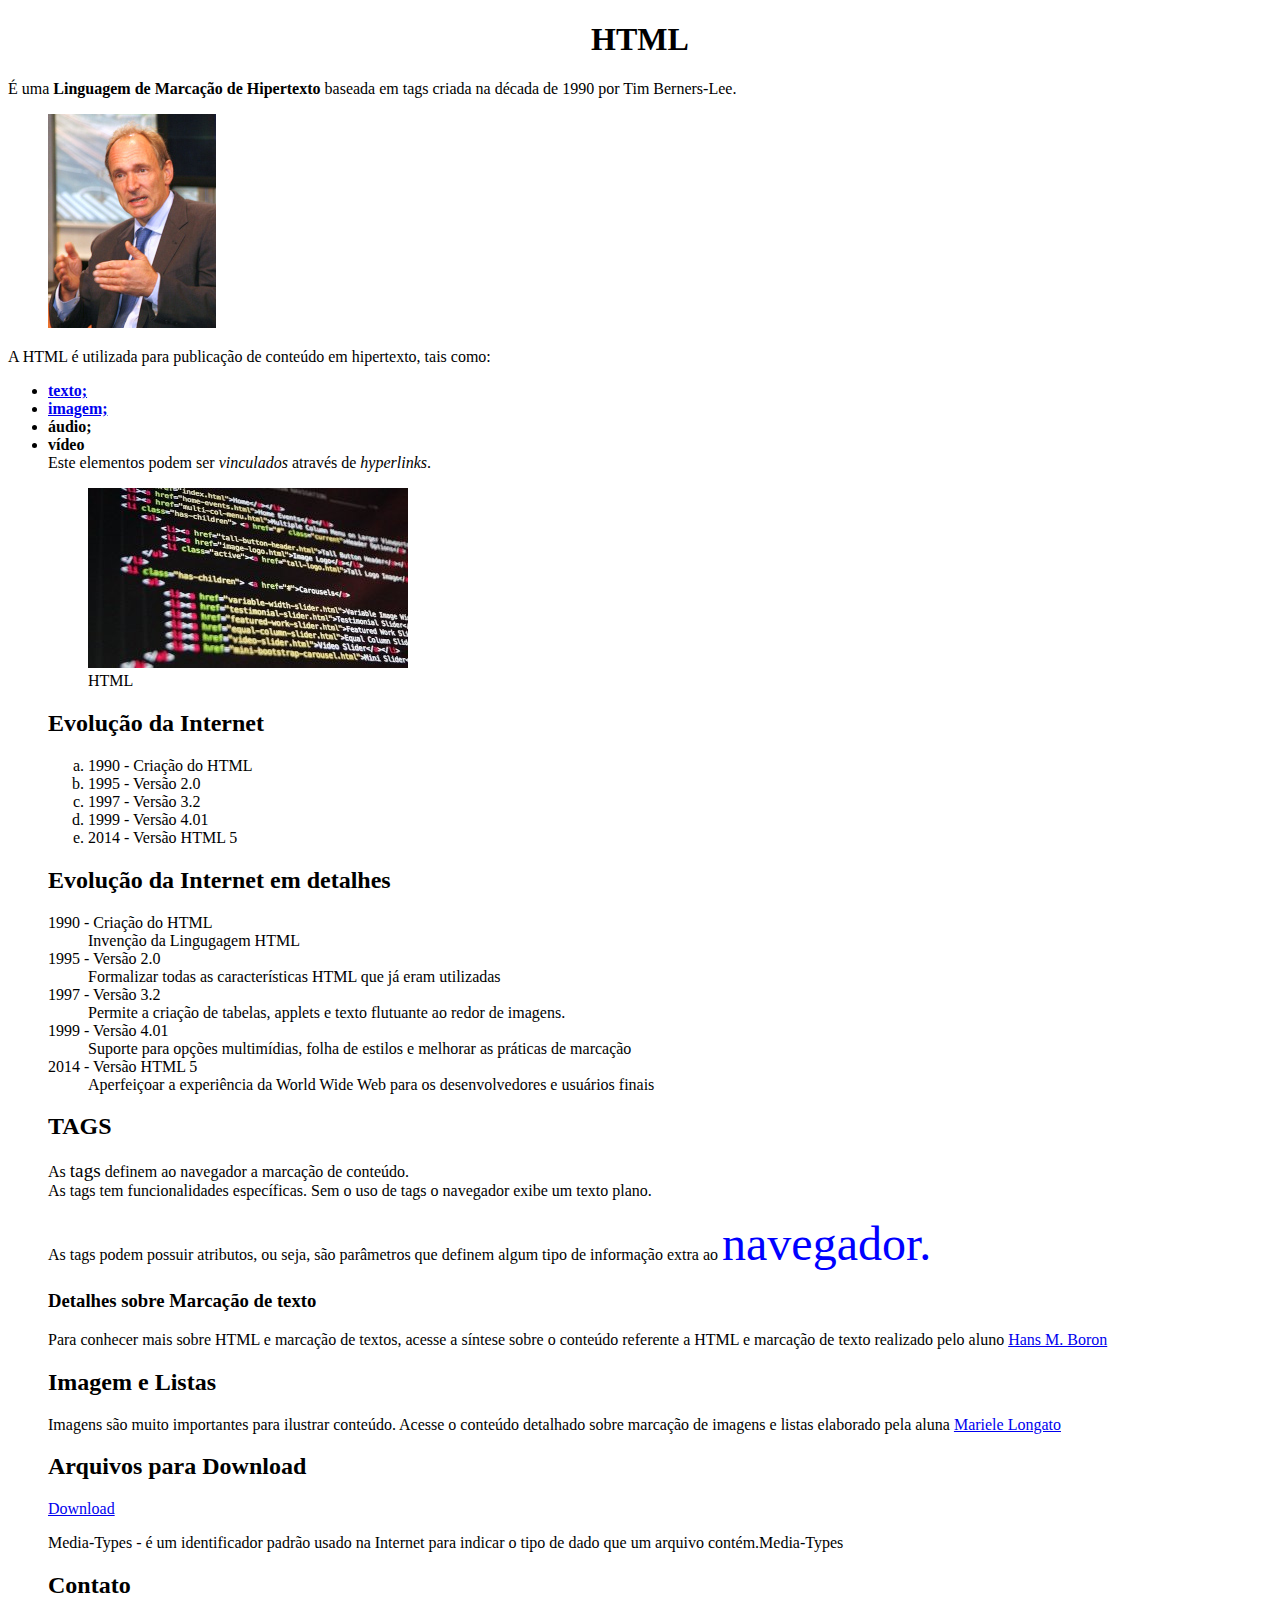
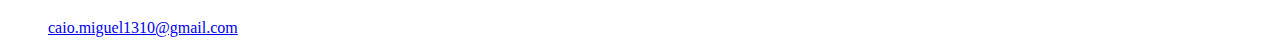
<file: aulas/Aula02/RDE05_index_base.html>
<!DOCTYPE html>
<html lang="pt-BR">
<head>
    <meta charset="UTF-8">
    <meta http-equiv="X-UA-Compatible" content="IE=edge">
    <meta name="viewport" content="width=device-width, initial-scale=1.0">
    <link rel="icon" href="img/favicon2.ico" type="image/x-icon">
    <title>HTML - Definições </title>
</head>

<body>
    <h1><center>HTML</center></h1>
        <p>É uma <b> Linguagem de Marcação de Hipertexto </b> baseada em tags criada na década de 1990 por Tim Berners-Lee.</p>
        <p> <figure>
                <a href="img/Tim_Berners-Lee-Knight_full.jpg">
                <img src="img/TimBernersLee.jpg" alt="Tim Berners-Lee"> 
                </a>
             </figure>
           
        </p>
        <p>A  HTML  é utilizada para publicação de conteúdo em hipertexto, tais como:
            <ul> 
                <li><strong><a href="#texto">texto;</a></li>
                <li><a href="#imagem">imagem;</a></li>
                <li>áudio;</li>
                <li>vídeo</strong> 
                    
        <br>Este elementos podem ser <i>vinculados</i> através de <em>hyperlinks</em>.</p>
            <figure>
                <a href="https://pt.wikipedia.org/wiki/HTML">
                <img src="img/html.jpg" alt="Imagem de um documento HTML">
                </a>
                <figcaption>HTML</figcaption>
            </figure>
    
        <h2>Evolução da Internet</h2>
            <ol type="a">
                <li>1990 - Criação do HTML</li>
                <li>1995 - Versão 2.0</li>
                <li>1997 - Versão 3.2</li>
                <li>1999 - Versão 4.01</li>
                <li>2014 - Versão HTML 5</li>
            </ol>
        
        <h2> Evolução da Internet em detalhes</h2>
            <dl>
                <dt>1990 - Criação do HTML</dt>
                <dd> Invenção da Lingugagem HTML</dd>
                <dt>1995 - Versão 2.0</dt>
                <dd>Formalizar todas as características HTML que já eram utilizadas</dd>
                <dt>1997 - Versão 3.2</dt>
                <dd>Permite a criação de tabelas, applets e texto flutuante ao redor de imagens.</dd>
                <dt>1999 - Versão 4.01</dt>
                <dd>Suporte para opções multimídias, folha de estilos e melhorar as práticas de marcação</dd>
                <dt>2014 - Versão HTML 5</dt>
                <dd>Aperfeiçoar a experiência da World Wide Web para os desenvolvedores e usuários finais</dd>
            </dl>
           
         <h2>TAGS</h2>
            <p>As <big>tags</big> definem ao navegador a marcação de conteúdo.<br> As tags tem funcionalidades específicas. Sem o uso de tags o navegador exibe um texto plano.</p>
            <p>As tags podem possuir atributos, ou seja, são parâmetros que definem algum tipo de informação extra ao <font color="blue" size="14">navegador.</font></p>

            <h3><a name="texto">Detalhes sobre Marcação de texto</a></h3>
                <p>Para conhecer mais sobre HTML e marcação de textos, acesse a síntese sobre o conteúdo referente a HTML e marcação de texto realizado pelo aluno <a href="RDE03-Ex01-Hans_Boron.html">Hans M. Boron</a></p>
        
        <h2 id="imagem">Imagem e Listas</h2>
            <p>
                Imagens são muito importantes para ilustrar conteúdo. Acesse o conteúdo detalhado sobre marcação de imagens e  listas elaborado pela aluna <a href="RDE04-Ex01-Mariele_Longato.html">Mariele Longato</a>
            </p>
        
        <h2> Arquivos para Download</h2>
            <p>
                <a href="img.zip" download="img.zip" type="application/zip">Download</a>
            </p>
             

            <p>Media-Types - é um identificador padrão usado na Internet para indicar o tipo de dado que um arquivo contém.Media-Types</p>

         <h2>Contato</h2>
         <p>
           <a href="mailto:caio.miguel1310@gmail.com">caio.miguel1310@gmail.com</a>
         </p> 
         
         


</body>
</html>
</file>
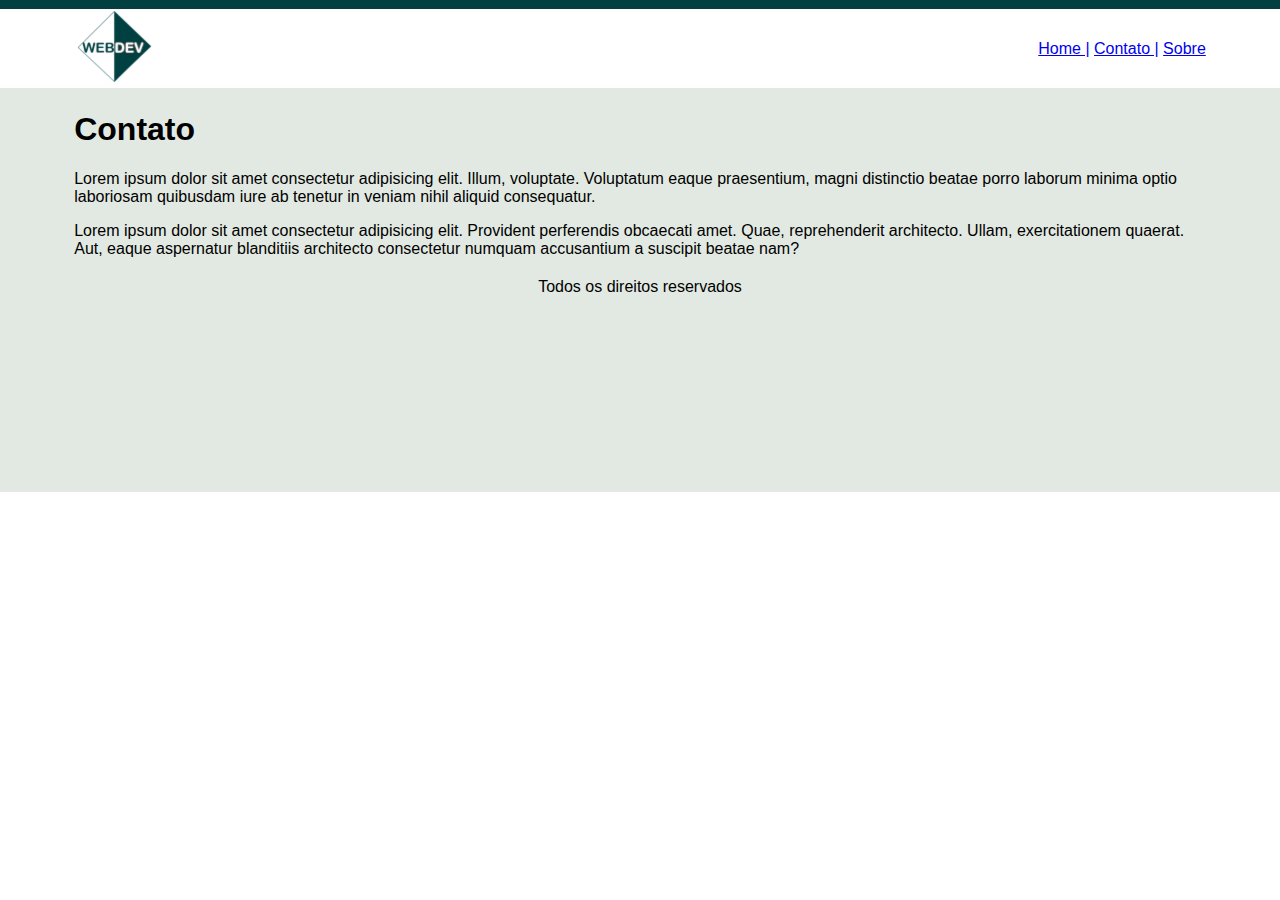
<file: aulas/Aula07 - Atividade/contato.html>
<!DOCTYPE html>
<html lang="pt-BR">

<head>
    <meta charset="UTF-8">
    <meta http-equiv="X-UA-Compatible" content="IE=edge">
    <meta name="viewport" content="width=device-width, initial-scale=1.0">
    <title>Contato</title>
</head>

<body background="img/fundo_index.jpg">
    <font face="arial">
    
    <table border="0" width="90%" align="center">
        <tr>
            <td>
                <img src="img/logo.png" alt="Logo WEB DEV">
            </td>
            <td align="right">
                <a href="index.html">Home |</a>
                <a href="contato.html">Contato |</a>
                <a href="sobre.html">Sobre</a>
            </td>
        </tr>

        <tr>
            <td colspan="2">
                <h1>Contato</h1>
                <p>Lorem ipsum dolor sit amet consectetur adipisicing elit. Illum, voluptate. Voluptatum eaque praesentium, magni distinctio beatae porro laborum minima optio laboriosam quibusdam iure ab tenetur in veniam nihil aliquid consequatur.</p>
                <p>Lorem ipsum dolor sit amet consectetur adipisicing elit. Provident perferendis obcaecati amet. Quae, reprehenderit architecto. Ullam, exercitationem quaerat. Aut, eaque aspernatur blanditiis architecto consectetur numquam accusantium a suscipit beatae nam?</p>
            </td>
        </tr>

        <tr>
            <td colspan="2" align="center">
                Todos os direitos reservados
            </td>
        </tr>
    </table>
</font>
</body>

</html>
</file>
<file: style.css>
body {
    font-family: 'Trebuchet MS', 'Lucida Sans Unicode', 'Lucida Grande', 'Lucida Sans', Arial, sans-serif;
}

h1 {
    font-family: 'Trebuchet MS', 'Lucida Sans Unicode', 'Lucida Grande', 'Lucida Sans', Arial, sans-serif;
    font-size: 25px;
    background-color: #365ea7;
    color: white;
    text-align: center;
    padding: 8px;
}

.links {
    text-decoration: none;
    text-transform: uppercase; 
}

.email {
    text-decoration: none;
}

li {
    margin: 15px;
    font-size: 18px;
}

footer {
    font-family: Arial, Helvetica, sans-serif;
    font-size: medium;
    background-color: #233c69;
    color: white;
    text-align: center;
    padding: 5px;
    margin: 30px;
}

form {
    font-size: 12px;
    background-color: #1c5c27;
    max-width: 500px;
    border-radius: 5px;
    box-shadow: 10px 10px 10px black;
    padding: 10px;
    margin: 0 auto;
}

input, textarea {
    width: 400px;
    padding: 10px;
    color: black;
    margin-left: 20px;
    margin-top: 10px;
    border-radius: 5px;
    border: 1px solid;
    background-color: gainsboro;
}

input:hover, textarea:hover, input:focus, textarea:focus {
    box-shadow: 5px 0px 9px #110f38;
    background-color: white;
    color: black;
    font-weight: bold;
}

.enviar {
    width: 100px;
    height: 40px;
    margin-left: 20px;
    font-weight: bold;
    border-radius: 5px;
    border: 1px solid;
    color: black;
}

textarea {
    width: 400px;
    height: 120px;
    line-height: 20px;
    max-width: 400px;
}

form label {
    margin-left: 20px;
    color: white;
    font-weight: bold;
}
</file>
<file: aulas/Aula08 - CSS/css/style2.css>
body {
    font-family: 'Trebuchet MS', 'Lucida Sans Unicode', 'Lucida Grande', 'Lucida Sans', Arial, sans-serif;
    background-color: #D3D3D3;
}

h1 {
    text-align: center;
    color: #fff;
    background-color: rgb(147, 93, 233);
}

h2 {
    color: rgb(20, 88, 235);
    font-size: 27px
}

a {
    text-decoration: none;
}

a:hover {
    color: #fff;
}

a:visited {
    color: blueviolet;
}
</file>
<file: aulas/Aula11 - Posicionamento/style.css>
body {
    font-family: 'Trebuchet MS', 'Lucida Sans Unicode', 'Lucida Grande', 'Lucida Sans', Arial, sans-serif;
}

div {
    height: 150px;
    width: 400px;
    padding: 80px;
}

.box1 {
    background-color: aliceblue;
    position: static; /* Não permite reposicionar o box */
}

.box2 {
    background-color: antiquewhite;
    position: relative; /* Altera o posicionamento em relação onde o box foi definido */
    left: 440px;
    bottom: 50px;
}

.box3 {
    background-color: azure;
    position: absolute;
    top: 500px;
    left: 880px;
}

.box4 {
    background-color: ghostwhite;
    /* position:  fixed; */ /* Fixa a box na tela enquanto rola a tela */
}

.box5 {
    background-color: beige;
    /* position: sticky; */ 
    bottom: 500px;
}
</file>
<file: aulas/Aula12 - Projeto CSS/style.css>
body {
    font-family: 'Trebuchet MS', 'Lucida Sans Unicode', 'Lucida Grande', 'Lucida Sans', Arial, sans-serif;
}

.principal {
    width: 95%;
}

.logo {
    position: relative;
    top: 5px;
    left: 90px;
    margin: 5px;
}

.navbar {
    position: absolute;
    top: 40px;
    left: 1650px;
}

a {
    text-decoration: none;
}

a:hover {
    color: rgb(43, 173, 43);
}

a:active {
    color: rgb(19, 110, 19);
}

a:visited {
    color: blue;
}

.conteudo {
    text-align: center;
}

.conteudo2 {
    position: relative;
    left: 100px;
}

.conteudo3 {
    position: relative;
    left: 100px;
    background-color: none;
}

.rodape {
    margin-left: 100px;
}

.direitos {
    position: relative;
    left: 700px;
}
</file>
<file: aulas/Aula14 - JavaScript/style.css>
body {
    font-family: Arial, Helvetica, sans-serif;
}

li {
    padding: 1%;
}

a {
    text-decoration: none;
}

a:hover {
    color: blueviolet;
}

a:visited {
    color: rgb(255, 145, 255);
}

a:active {
    color: rgb(170, 58, 170);
}
</file>
<file: aulas/Aula16 - Trabalho Cidade/css/style.css>
* { 
	margin: 0;        
	padding: 0;       
}

.logo{
    float: right;
    max-width: 20%;
    max-height: 40px;
}

body{
	background:linear-gradient(to right,rgb(115, 206, 88), #0b661a);
	height:100%;
    box-shadow: rgb(115, 206, 88);
}

.astorga{
    text-align: center;
    color: aliceblue;
    font-size: 25px;
    font-family: Arial, Helvetica, sans-serif;
}

.header img{
	width: 100%;
	height: 150px;
}

.menu table{
	width: 75%;
	margin-top: 0px;
	margin-left: 12%;
	background:transparent;
	text-align: center;
}

.menu table a{
	text-decoration:none; 
	color: white;
	font-size: 35px;
	font-family: Arial, Helvetica, sans-serif;
}

.header table{

	width: 100%;
	height: 150px;
}

.menu table span{
	color: white;
	font-size: 35px;
	font-family: Arial, Helvetica, sans-serif;
}


.image {
	float: right; 
	margin-top: 3%;
	max-height: 50px;
	max-width: 20%;
}

.rodapé {
	background-color: rgb(14, 112, 11);
	text-align: center;
    margin-top: 120px;
	border-bottom: 5px solid rgb(21, 105, 18);
	width: 100%;
    color: white;
}

.navegacao{
    text-align: left;
    color: white;
    font-size: 15px;
    font-family: Arial, Helvetica, sans-serif;
}

.main { 
	background-color: white;
	margin-top: 4px;
	margin-left: 12%;
	width: 75%;
	text-align: center;
	box-shadow: 15px 15px 15px rgb(78, 192, 11);
	padding-bottom: 30px;
	font-family: Arial, Helvetica, sans-serif;
	font-size: 20px;
    
}
</file>
